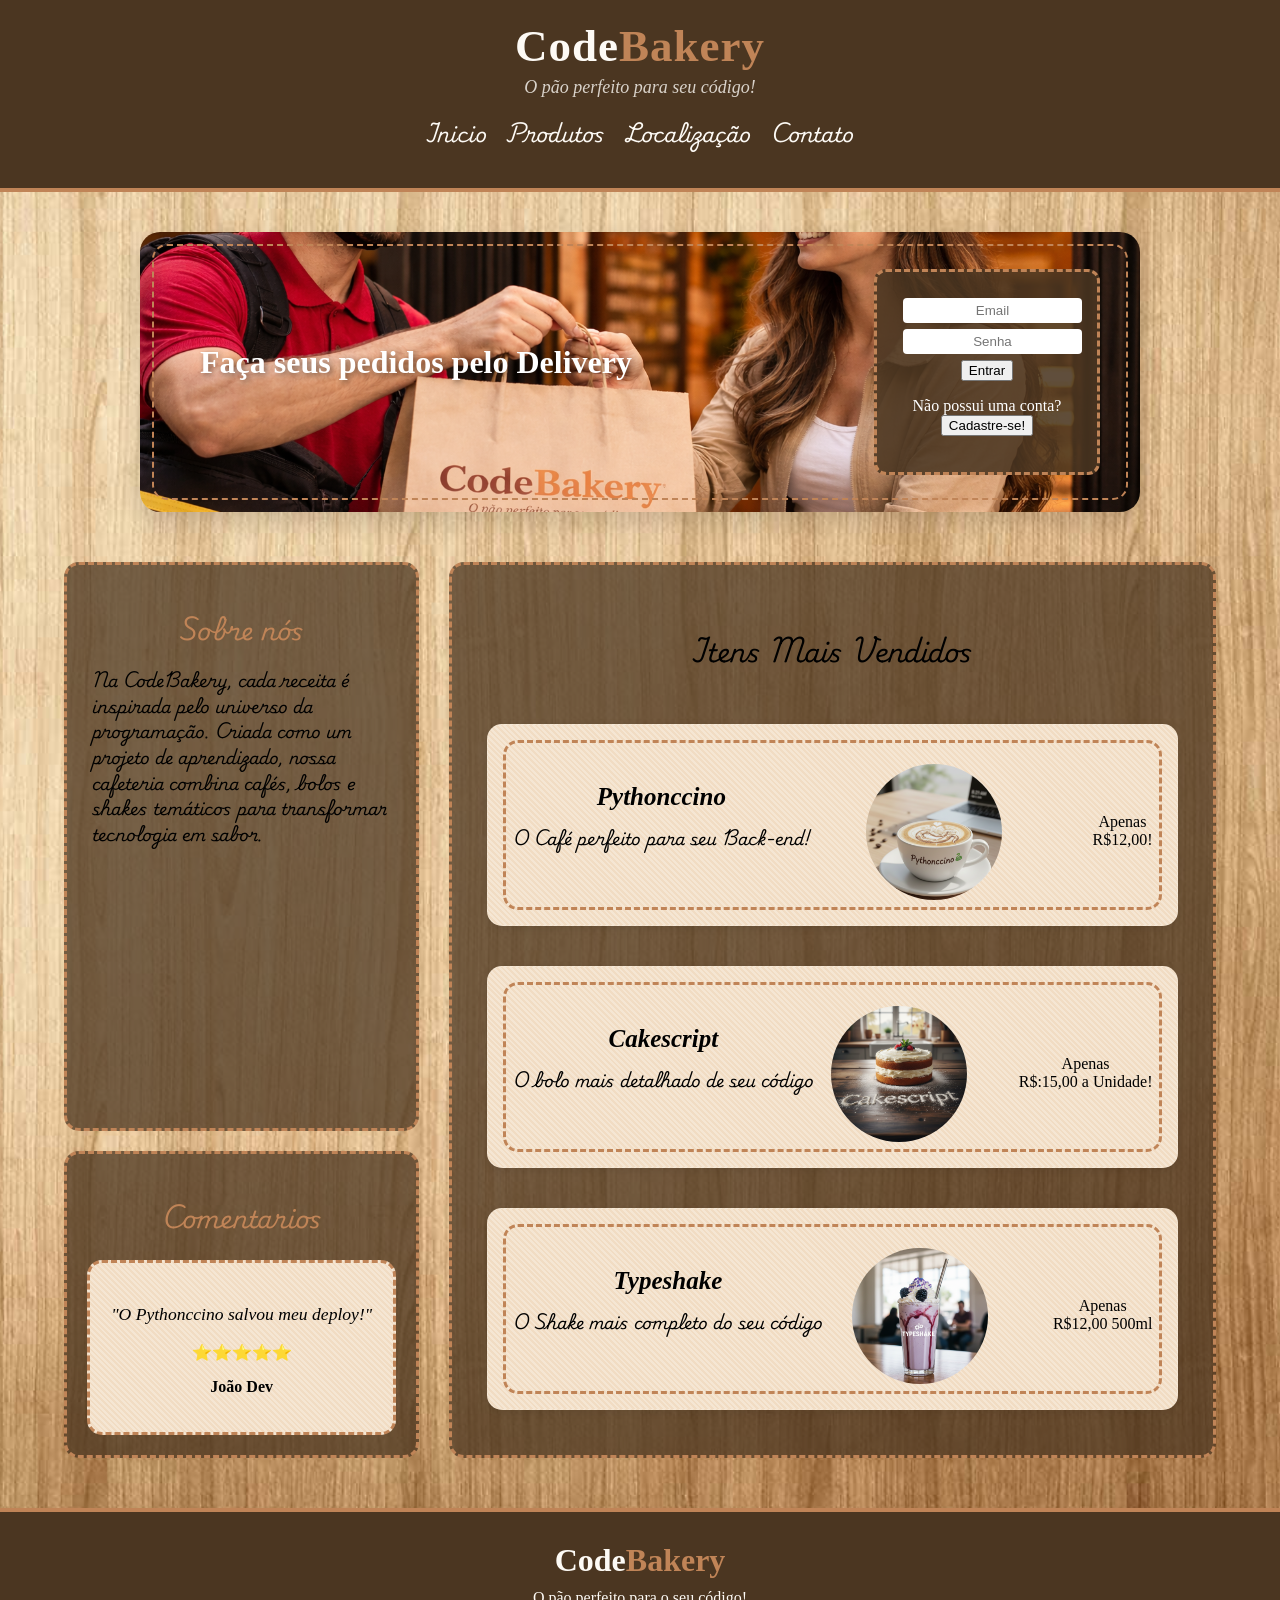
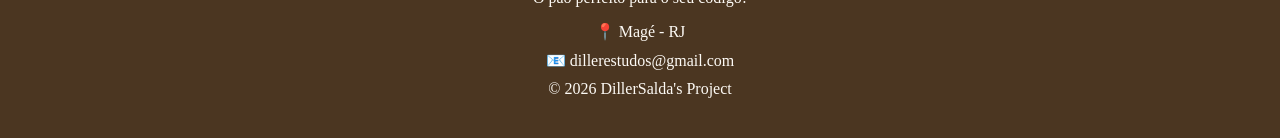
<file: docs/index.html>
<!DOCTYPE html>
<html lang="pt-BR">
<head>
    <meta charset="UTF-8">
    <meta name="viewport" content="width=device-width, initial-scale=1.0">
    <title>CodeBakery</title>
    <link rel="stylesheet" type="text/css" href="css/style.css"> 
</head>
<body>
   
    <!--Cabeçalho e Menus-->
    <header class="header-gourmet">
    <div class="top-bar">
            <div class="brand">
        <h1>Code<span>Bakery</span></h1>
        <p>O pão perfeito para seu código!</p>
            </div>

            <nav>
                <ul>
        <li><a href="../docs/index.html">Inicio</a></li>
        <li><a href="components/pages/produtos.html">Produtos</a></li>
        <li><a href="components/pages/localização.html">Localização</a></li>
        <li><a href="components/pages/contato.html">Contato</a></li>
                </ul>
            </nav>
    </div>

    </header>
<!-- Area de Delivery e Registro-->

    <section class="area-delivery">
        <img src="assets/images/Delivery.png" class="imagem-delivery" alt="Delivery Codebakery">
    <h3 class="titulo-delivery">Faça seus pedidos pelo Delivery</h3>
            <div class="delivery-login">
            <input type="text" placeholder="Email">
            <input type="password" placeholder="Senha">
    
            <button>Entrar</button>
            <p class="p-delivery">
                Não possui uma conta?
                <button id="btn-cadastro">Cadastre-se!</button>
            </p>
        </div>
    </section>
        <div id="modal-cadastro" class="modal">
            <div class="modal-conteudo">
                <button id="fechar-modal" class="btn-fechar">✖</button>
                <h2>Cadastre-se</h2>
                <input type="text" placeholder="Nome" id="nome">
                <input type="email" placeholder="Email" id="email">
                <input type="senha" placeholder="Senha" id="senha">
                <p id="mensagem-erro"></p>
                <button class="btn-criar-conta">Criar conta</button> 
            </div>
        </div>
    <!--Cards dos produtos e Promoções do dia-->


<section class="apresentacao">
    <div class="coluna-esquerda">
        <div class="sobre-nos">
        <h2 class="titulo-sobre"> Sobre nós</h2>
            <p>Na CodeBakery, cada receita é inspirada pelo universo da programação.
                Criada como um projeto de aprendizado, nossa cafeteria combina cafés,
                bolos e shakes temáticos para transformar tecnologia em sabor.</p>
        </div>

        <div class="comentarios">
            <h2 class="titulo-comentarios">Comentarios</h2>

            <div class="card-comentario">
                <p id="comentario-texto">
                    "O Pythonccino salvou meu deploy!"
                </p>
            <p class="estrelas">⭐⭐⭐⭐⭐</p>    
                <p id="autor-comentario">
                    João Dev
                </p>
            </div>    
        </div>
    </div>
    <div class="mais-vendidos">
        <h2 class="titulo-prom">Itens Mais Vendidos</h2>

            <div class="card">
        <div class="texto-formatado">
            <h4 class="nome-produto">Pythonccino</h4>
            <p class="descricao-produto">O Café perfeito para seu Back-end!</p>
        </div>
        <img src="assets/images/Python.png" class="imagem-produtos">
        <p class="valor">Apenas <br> R$12,00!</p>
    </div>

    <div class="card">
        <div class="texto-formatado">
            <h4 class="nome-produto">Cakescript</h4>
            <p class="descricao-produto">O bolo mais detalhado de seu código</p>
        </div>
        <img src="assets/images/Cakescript.png" class="imagem-produtos">
        <p class="valor">Apenas <br> R$:15,00 a Unidade!</p>
    </div>

    <div class="card">
        <div class="texto-formatado">
            <h4 class="nome-produto">Typeshake</h4>
            <p class="descricao-produto">O Shake mais completo do seu código</p>
        </div>
        <img src="assets/images/Typeshake.png" class="imagem-produtos">
        <p class="valor">Apenas <br> R$12,00 500ml</p>
    </div>

    </div>
</section>

    <footer class="footer-gourmet">
        <h2>Code<span>Bakery</span></h2>
        <p>O pão perfeito para o seu código!</p>

        <div class="footer-info">
            <p>📍 Magé - RJ</p>
            <p>📧 dillerestudos@gmail.com</p>
        </div>
    
        <p class="copyright">
              © 2026 DillerSalda's Project
        </p>
    
    
    
    </footer>
    <script src="components/Javascript/comentarios.js"></script>
    <script src="components/Javascript/modal.js"></script>
</body>
</html>
</file>
<file: docs/css/style.css>
@import url('https://fonts.googleapis.com/css2?family=Dancing+Script:wght@400..700&display=swap');
@import url('https://fonts.googleapis.com/css2?family=Playwrite+IE:wght@100..400&display=swap');

:root {
--color-fundo: #fff9f0; 
--color-cabecalho: #4b3621;
--color-card: #f5e1c8;
--color-text: #fdfaf5;
--color-span: #c08457;
--color-nav: #fdfaf5;
--color-nav-hover: #c08457;
--color-costura: #d8c3a5;
}

body {
    margin: 0;
    background-image: url('../assets/images/efeito-madeira.jpg');
    background-size: cover;
    background-position: center;
    background-repeat: no-repeat;
}

/*  /   /   /   /   /   /   /   Header /    /   /   /   /   /   */
.header-gourmet {
    background-color: var(--color-cabecalho);
    color: var(--color-text);
    padding: 20px 40px;
    border-bottom: 4px solid #c08457;
    display: flex;
    justify-content: center;
    align-items: center;
    text-align: center;
}


.brand h1 {
    font-size: 45px;
    margin: 0;
    letter-spacing: 1px;
}

.brand span {
    color: var(--color-span);
}

.brand p {
    font-size: 18px;
    font-style: italic;
    margin: 5px 0 15px 0;
    opacity: 0.8;
}


nav ul{
    list-style: none;
    padding: 0;
    display: flex;
    gap: 20px;
}

nav a {
    font-size: 20px;
    text-decoration: none;
    color: var(--color-nav);
    font-weight: bold;
    transition: 0.3s;
    font-family:"Playwrite IE",cursive;
    font-optical-sizing: auto;
}

nav a:hover {
    color: var(--color-nav-hover);
}
/*  /   /   /   /   /   /   /   Delivery    /   /   /   /   /   /   */
.area-delivery {
    position: relative;
    width: 100%;
    max-width: 1000px;
    height: 280px;
    margin: 40px auto;
    border-radius: 20px;
    overflow: hidden;
    box-shadow: 0 10px 25px rgba(0, 0, 0, 0.15);
}

.imagem-delivery {
    width: 100%;
    height: 300px;
    object-fit: cover;
    display: block;
}

.area-delivery::before {
    content: "";
    position: absolute;
    inset: 12px;
    border: 2px dashed var(--color-span);
    border-radius: 15px;
    pointer-events: none;
}

.area-delivery img {
    width: 100%;
    height: 100%;
    object-fit: cover;
    display: block;
}

.delivery-login {
    position: absolute;
    width: 180px;
    transform: translateY(-50%);
    background: rgba(75,54,33,0.88);
    padding: 20px;
    border-radius: 12px;
    right: 40px;
    top: 50%;
    border: 3px dashed var(--color-span); 
    text-align: center;
    z-index: 2;
    
}

.area-delivery h3 {
    position: absolute;
    top: 80px;
    left: 60px;
    z-index: 2;
    color: white;
    font-size: 32px;
    text-shadow: 2px 2px 6px rgba(0, 0, 0, 0.5);
}

.delivery-login input {
    display:block;
    padding: 5px;
    margin: 6px;
    border-radius: 4px;
    border: none;
    margin-right: 5px;
    text-align: center;
}

.modal{
    position: fixed;
    top: 0;
    left: 0;
    width: 100%;
    height: 100%;

    display: flex;
    justify-content: center;
    justify-content: center;

    background-color: rgba(0, 0, 0, 0.5);

    opacity: 0;
    visibility: hidden;
    pointer-events: none;

    transition: opacity 0.3s ease, visibility 0.3s ease;}

.modal.ativo{
    opacity: 1;
    visibility: visible;
    pointer-events: auto;
    z-index: 10000;
}

.modal-conteudo{
    background-color: #f8f0dc;
    width: 350px;
    height: auto;
    max-height: 45vh;
    overflow-y: auto;
    padding: 25px;
    border-radius: 20px;
    border: 3px dashed var(--color-span);
    box-shadow: 0 10px 25px rgba(0, 0, 0, 0.3);
    display: flex;
    flex-direction: column;
    gap: 15px;
    position: relative;

    opacity: 0;
    transform: scale(0.9);
    transition: all 0.3s ease; opacity: 0.3s ease;
}

.modal.ativo .modal-conteudo{

    opacity: 1;
}

.modal-conteudo h2{
    text-align: center;
    color: var(--color-nav-hover);
    font-size: 2rem;
  font-family:"Playwrite IE",cursive;
}

.modal-conteudo button{
    padding: 12px;
    border: none;
    border-radius: 8px;
    cursor: pointer;
    background-color: #c68a5c;
    color: white;
    font-weight: bold;
    transition: 0.3s;

}

.btn-criar-conta{
    width: 100%;
    height: 50px;
}
.modal-conteudo button:hover{
    transform: scale(1.03);
}

.modal-conteudo input{
    padding: 12px;
    border-radius: 8px;
    border: 2px solid #d7b08b;
    background-color: #fffaf3;
    font-size: 1rem;
}

.btn-fechar{
    position: absolute;
    top: 15px;
    right: 15px;
    background:none;
    font-size: 1.2rem;
    color: #7a4d2c;
}

#mensagem-erro{
    text-align: center;
    color: #c0392b;
    font-weight: bold;
    min-height: 20px;
}

/*  /   /   /   /   /   /   /   Corpo do site / /   /   /   /   */
.apresentacao {
    display: flex;
    justify-content: center;
    gap: 30px;

    width: 90%;
    max-width: 1400px;
    margin: 50px auto;
}

.coluna-esquerda {
    flex: 1;
    display: flex;
    flex-direction: column;
    gap: 20px;
}

/*  /   /   /   /   /   /   /   /   Comentarios e Sobre nós     /   /   /   /   /   */
.comentarios {
    background: rgba(75,54,33,0.75);
    border-radius: 15px;
    border: 3px dashed var(--color-span);
    padding: 20px;
    text-align: center;
}

.titulo-comentarios {
    color: var(--color-span);
    text-align: center;
    margin-bottom: 20px;
    font-family:"Playwrite IE",cursive;
}

#comentario-texto {
    font-style: italic;
    line-height: 1.5;
    margin-bottom: 15px;
    font-size: 1.1em;
     transition: opacity 0.5s ease;
}

#autor-comentario {
    font-weight: bold;
     transition: opacity 0.5s ease;
}

.card-comentario {
    background: repeating-linear-gradient(
        45deg,
        #f5e6d3,
        #f5e6d3 2px,
        #f1dcc3 2px,
        #f1dcc3 4px);
    border-radius: 15px;
    padding: 20px;
    text-align: center;
    position: relative;
    border: 3px dashed var(--color-span);
    transition: all 0.5s ease;

}

.esconder{
    opacity: 0;
}
.p-delivery {
    color:white
}

.sobre-nos {
    flex: 1;
    background: rgba(75,54,33,0.75);
    border-radius: 15px;
    border: 3px dashed var(--color-span);
    padding: 25px;
        font-family:"Playwrite IE",cursive;
        font-size: 16px;
        line-height: 1.6;
    
}

.titulo-prom {
    padding-top: 15px;

}

.titulo-sobre {
    text-align: center;
    color: var(--color-span)
}

/*      /           /           /           /           /       /       Mais vendidos e cards       /           /           /           /       */

.mais-vendidos {
    flex: 2;
    display: flex;
    flex-direction: column;
    align-items: center;
    background: rgba(75,54,33,0.75);
    border-radius: 15px;
    border: 3px dashed var(--color-span);
    padding: 25px;
    box-sizing: border-box;

   
}

.card {
    background-color: var(--color-card);
    background: repeating-linear-gradient(
    45deg,
    #f5e6d3,
    #f5e6d3 2px,
    #f1dcc3 2px,
    #f1dcc3 4px);
    border-radius: 15px;
    position: relative;
    display: flex;
    padding: 25px;
    align-items:flex-end;
    justify-content:space-between;
    height: 150px;
    width: 90%;
    max-width: none;
    margin: 20px 0;
    border: 1px solid rgba(255, 255, 255, 0.1);
    box-shadow: 0 2px 8px rgba(0, 0, 0, 0.08);
     transition: transform 0.3s ease, box-shadow 0.3s ease;
}

.card:hover {

    transform: translateY(-4px);
    box-shadow: 0 8px 20px rgba(0,0,0,0.15);
}


.card::before {
    content: "";
    position: absolute;
    top: 15px;
    left:15px;
    right: 15px;
    bottom: 15px;
    border: 3px dashed var(--color-span);
    border-radius: 15px;
    pointer-events:none;
}

.card img, .card h2, .card p {
    position: relative;
    z-index: 1;
}

.descricao-produto {
    font-family:"Playwrite IE",cursive;
    text-align: center;
    bottom: 22px;
}
.imagem-produtos {
    border-radius: 200px;
    width: 25%;
    max-width: 136px;
    display: flex;
}


.texto-formatado {
    display:inline-block;
    align-self: start;
    justify-content: center;
}

.nome-produto {
    font-size: 25px;
    font-style: oblique;
    text-align: center;
    
}

.valor {
    text-align: center;
    padding-bottom: 35px;
    padding-left: 35px;
}

.promocoes {
    display: flex;
    flex-direction: column;
    align-items: center;
}

.titulo-prom {
    font-family:"Playwrite IE",cursive;
    font-size: 1.6em;
    margin-bottom: 30px;
}



@media (max-width: 768px) {

    .titulo-delivery {
      max-width: 40%;
    }

    .apresentacao {
        flex-direction: column;
    }

    .card {
        flex-direction: column;
        align-items: center;
        height: auto;
        text-align: center;
        padding: 15px;
    }

    .imagem-produtos {
        width: 80px;
        margin: 15px 0;
    }

    .valor {
        padding: 0;
    }

    .nome-produto {
        font-size: 1.2rem;
        text-align: center;
    }

    .texto-formatado {
       width: 100%;
       text-align: center;
       align-self: center;
    }
}

/*      /       /       /       /       /       /   Bottom      /       /       /       /       /       */


.footer-gourmet {
    background-color: var(--color-cabecalho);
    color: var(--color-text);
    text-align: center;
    margin-top: 50px;
    padding: 30px;
    border-top: 4px solid var(--color-span);
}

.footer-gourmet h2 {
    margin: 0;
    font-size: 32px;
}

.footer-gourmet span {
    color:var(--color-span)
}

.footer-gourmet p {
    margin: 10px 0;
}

.footer-info {
    margin-top: 15px;
}

.copiright {
    margin-top: 20px;
    opacity: 0.7px;
    font-size: 0.9rem;
}
</file>
